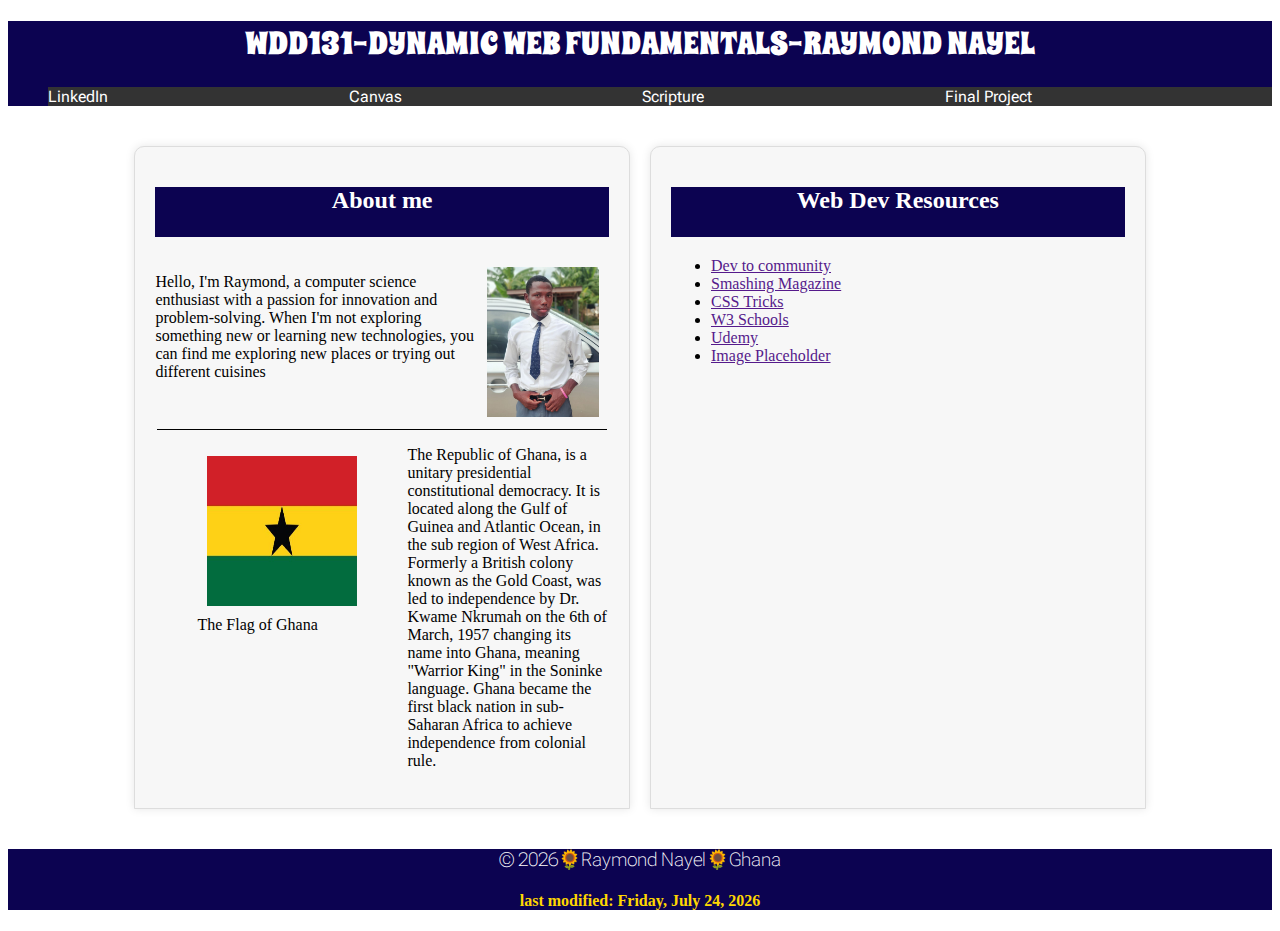
<file: index.html>
<!DOCTYPE html>
<html lang="en">
<head>
    <meta charset="UTF-8">
    <meta name="viewport" content="width=device-width, initial-scale=1.0">
    <title>WDD131-Dynamic Web Fundamentals-Raymond Nayel</title>
    <meta name="description" content="A website displaying WDD131-Dynamic Web fundamentals,my full name and a something small about me">
    <meta name="author" content="Raymond Nayel">
    <link rel="stylesheet" href="styles/base.css">
    <link rel="preconnect" href="https://fonts.googleapis.com">
    <link rel="preconnect" href="https://fonts.gstatic.com" crossorigin>
    <link href="https://fonts.googleapis.com/css2?family=Merriweather:ital,wght@0,300;0,400;0,700;0,900;1,300;1,400;1,700;1,900&family=Roboto+Flex:opsz,slnt,wght,YTUC@8..144,-3,100..1000,624&family=Spicy+Rice&display=swap" rel="stylesheet">
    <script src="scripts/getdates.js" defer></script>
</head>
<body>
    <header>
        <h1>WDD131-DYNAMIC WEB FUNDAMENTALS-RAYMOND NAYEL</h1>
        <nav>
            <ul>
                <li><a href="https://linkedin.com">LinkedIn</a></li>
                <li><a href="https://byupw.instructure.com/">Canvas</a></li>
                <li><a href="https://www.churchofjesuschrist.org/study/scriptures">Scripture</a></li>
                <li><a href="#">Final Project</a></li>
            </ul>
        </nav>
    </header>
    <main>
        <section class="card">
            <h2>About me </h2>
            <article>
                <p>Hello, I'm Raymond, a computer science enthusiast with a passion for innovation and problem-solving. 
                    When I'm not exploring something new or learning new technologies, you can find me exploring new places or trying out different cuisines</p>
                <img src="images/profile.jpg" alt="A gentleman in white shirt">
            </article>
            <div class="country">
                <article>
                    <figure>
                        <img src="images/ghanaflag.jpg" alt="The flag of Ghana">
                        <figcaption>
                            The Flag of Ghana
                        </figcaption>
                    </figure>
                    <p>The Republic of Ghana, is a unitary presidential constitutional democracy.

                        It is located along the Gulf of Guinea and Atlantic Ocean, in the sub region of West Africa.
                        
                        Formerly a British colony known as the Gold Coast, was led to independence by Dr. Kwame Nkrumah on the 6th of March, 1957 changing its name into Ghana, meaning "Warrior King" in the Soninke language.
                        
                        Ghana became the first black nation in sub-Saharan Africa to achieve independence from colonial rule.</p>
                    
                </article>

            </div>
        
        </section>
        <section class="card">
            <h2>Web Dev Resources</h2>
            <ul>
                <li><a href="">Dev to community</a></li>
                <li><a href="">Smashing Magazine</a></li>
                <li><a href="">CSS Tricks</a></li>
                <li><a href="">W3 Schools</a></li>
                <li><a href="">Udemy</a></li>
                <li><a href="">Image Placeholder</a></li>
            </ul>
        </section>


    </main>
    <footer>
        <p><h3>&copy;<span id="year"></span>🌻Raymond Nayel🌻Ghana</h3></p>
        <p><h4>last modified: <span id="full"></span></h4></p>

    </footer>   
</body>
</html>
</file>
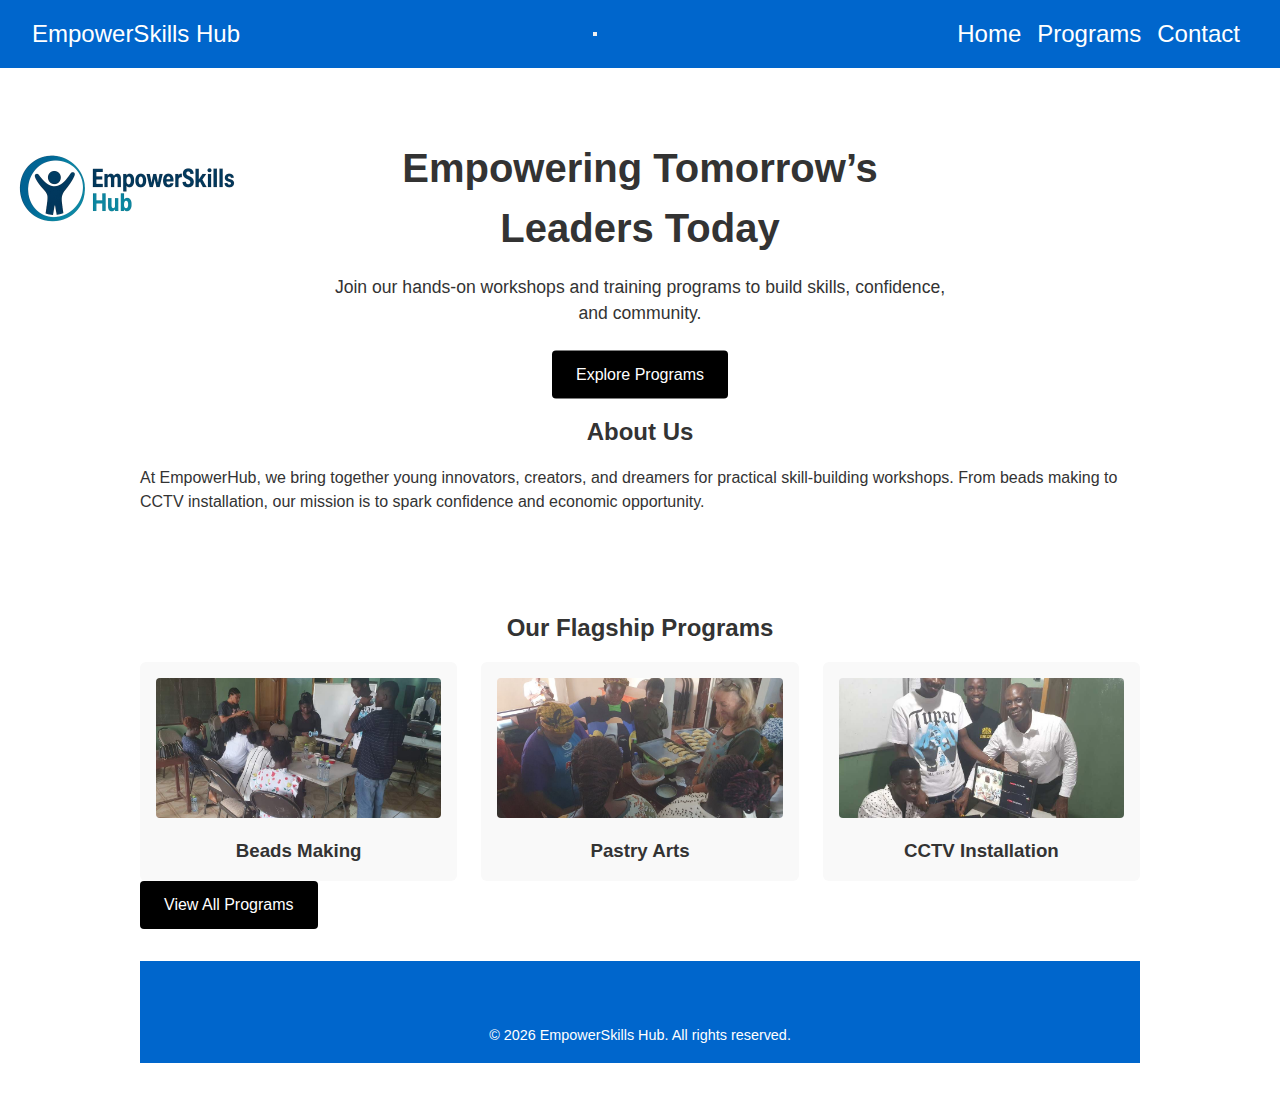
<file: final_project/index.html>
<!DOCTYPE html>
<html lang="en">
<head>
  <meta charset="UTF-8">
  <meta name="viewport" content="width=device-width, initial-scale=1">
  <meta name="author" content="Raymond Nayel">
  <meta name="description" content="A website displaying the programs we offer, some information about us and allows the User to explore the programs we have">
  <title>Youth Empowerment Hub</title>
  <link rel="stylesheet" href="styles/project.css">
  <link rel="stylesheet" href="styles/project-large.css">
</head>
<body>
  <nav class="navbar">
    <a href="index.html" class="logo" >EmpowerSkills Hub</a>
    <button id="menu" aria-label="Toggle menu"></button>
    <ul class="nav-links">
      <li><a href="index.html">Home</a></li>
      <li><a href="programs.html">Programs</a></li>
      <li><a href="contact.html">Contact</a></li>
    </ul>
  </nav>

  <header class="hero">
    <img src="images/logo.png" alt="Youth Empowerment Banner" loading ="lazy">
    <div class="hero-text">
      <h1>Empowering Tomorrow’s Leaders Today</h1>
      <p>Join our hands-on workshops and training programs to build skills, confidence, and community.</p>
      <a href="programs.html" class="btn">Explore Programs</a>
    </div>
  </header>

  <section class="about container">
    <h2>About Us</h2>
    <p>At EmpowerHub, we bring together young innovators, creators, and dreamers for practical skill-building workshops. From beads making to CCTV installation, our mission is to spark confidence and economic opportunity.</p>
  </section>

  <section class="preview container">
    <h2>Our Flagship Programs</h2>
    <div class="cards">
      <div class="card">
        <img src="images/beads.jpg" alt="Beads Making" loading ="lazy">
        <h3>Beads Making</h3>
      </div>
      <div class="card">
        <img src="images/pastry.jpg" alt="Pastry Arts" loading ="lazy">
        <h3>Pastry Arts</h3>
      </div>
      <div class="card">
        <img src="images/cctv.jpg" alt="CCTV Installation" loading ="lazy">
        <h3>CCTV Installation</h3>
      </div>
    </div>
    <a href="programs.html" class="btn">View All Programs</a>
  </section>

  <footer class="footer container">
    <p>&copy; <span id="year"></span> EmpowerSkills Hub. All rights reserved.</p>
  </footer>

  <script src="scripts/project.js" defer></script>
</body>
</html>
</file>
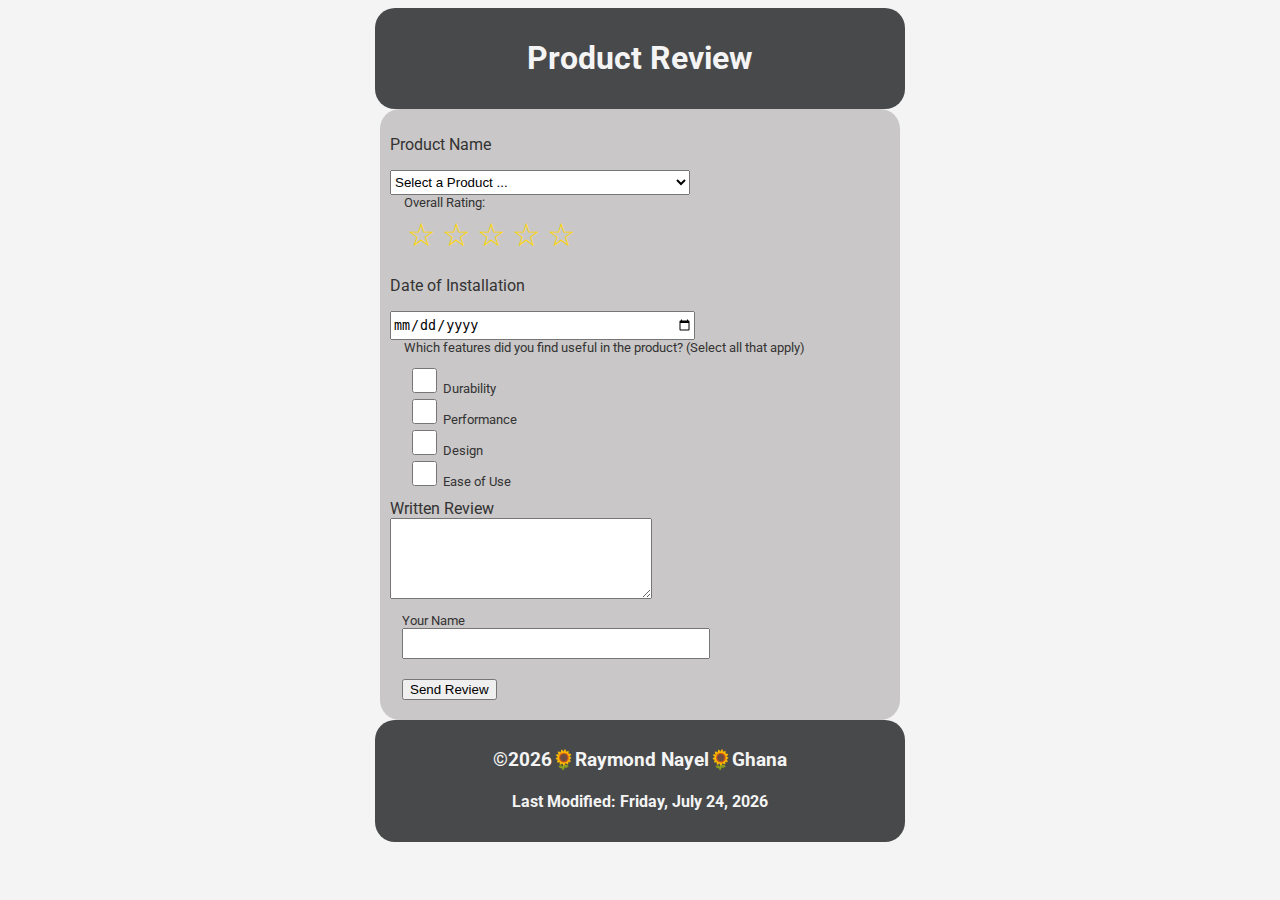
<file: form.html>
<!DOCTYPE html>
<html lang="en">
<head>
    <meta charset="UTF-8">
    <meta name="author" content="Raymond Nayel">
    <meta name="description" content="A website that allows users to rate how the like a product ">
    <meta name="viewport" content="width=device-width, initial-scale=1.0" >
    <title>Product Review Form</title>
    <link rel="stylesheet" href="styles/form.css" >
    <link rel="preconnect" href="https://fonts.googleapis.com">
    <link rel="preconnect" href="https://fonts.gstatic.com" crossorigin>
    <link href="https://fonts.googleapis.com/css2?family=Roboto:ital,wght@0,100..900;1,100..900&display=swap" rel="stylesheet">
</head>
<body>
    <div class="container">
        <header>
            <h1>Product Review</h1>
        </header>
        <form method="get" action="review.html">
            <p><label for="product">Product Name</label></p>
            <select id="product" name="product" required>
                <option value="" disabled selected>Select a Product ...</option>
            </select>
            <fieldset>
                <legend>Overall Rating:</legend>

            <div class="stars">
                <input type="radio" id="fivestar" name="stars" value="5" required><label for="fivestar"></label>
                <input type="radio" id="fourstar" name="stars" value="4" required><label for="fourstar"></label>
                <input type="radio" id="threestar" name="stars" value="3" required><label for="threestar"></label>
                <input type="radio" id="twostar" name="stars" value="2" required><label for="twostar"></label>
                <input type="radio" id="onestar" name="stars" value="1" required><label for="onestar"></label>
            </div>
                </fieldset>
                <p><label for="installDate">Date of Installation</label></p>
                <input type="date" id="installDate" name="installDate" required>
            <fieldset>
                <legend>Which features did you find useful in the product? (Select all that apply)</legend>
                <label><input type="checkbox" id="feature1" name="features" value="Feature A" > Durability</label><br>
                <label><input type="checkbox" id="feature2" name="features" value="Feature B" > Performance</label><br>
                <label><input type="checkbox" id="feature3" name="features" value="Feature C" > Design</label><br>
                <label><input type="checkbox" id="feature3" name="features" value="Feature D" > Ease of Use</label><br>
            </fieldset> 
            <label for="review">Written Review</label><br>
                <textarea id="review" name="review" rows="5" cols="30"></textarea> 
            <fieldset> 
            <label for="username">Your Name  </label><br>
                <input type="text" id="username" name="username" > 
            </fieldset>
            <fieldset>
                <input type="submit" value="Send Review" >
            </fieldset>
            </form>

        <footer>
            <h3>&copy;<span id="year"></span>🌻Raymond Nayel🌻Ghana</h3>
            <h4>Last Modified: <span id="full"></span></h4>
            <script src="scripts/form.js" defer></script>
        </footer>

    
    </div>
</body>
</html>
</file>
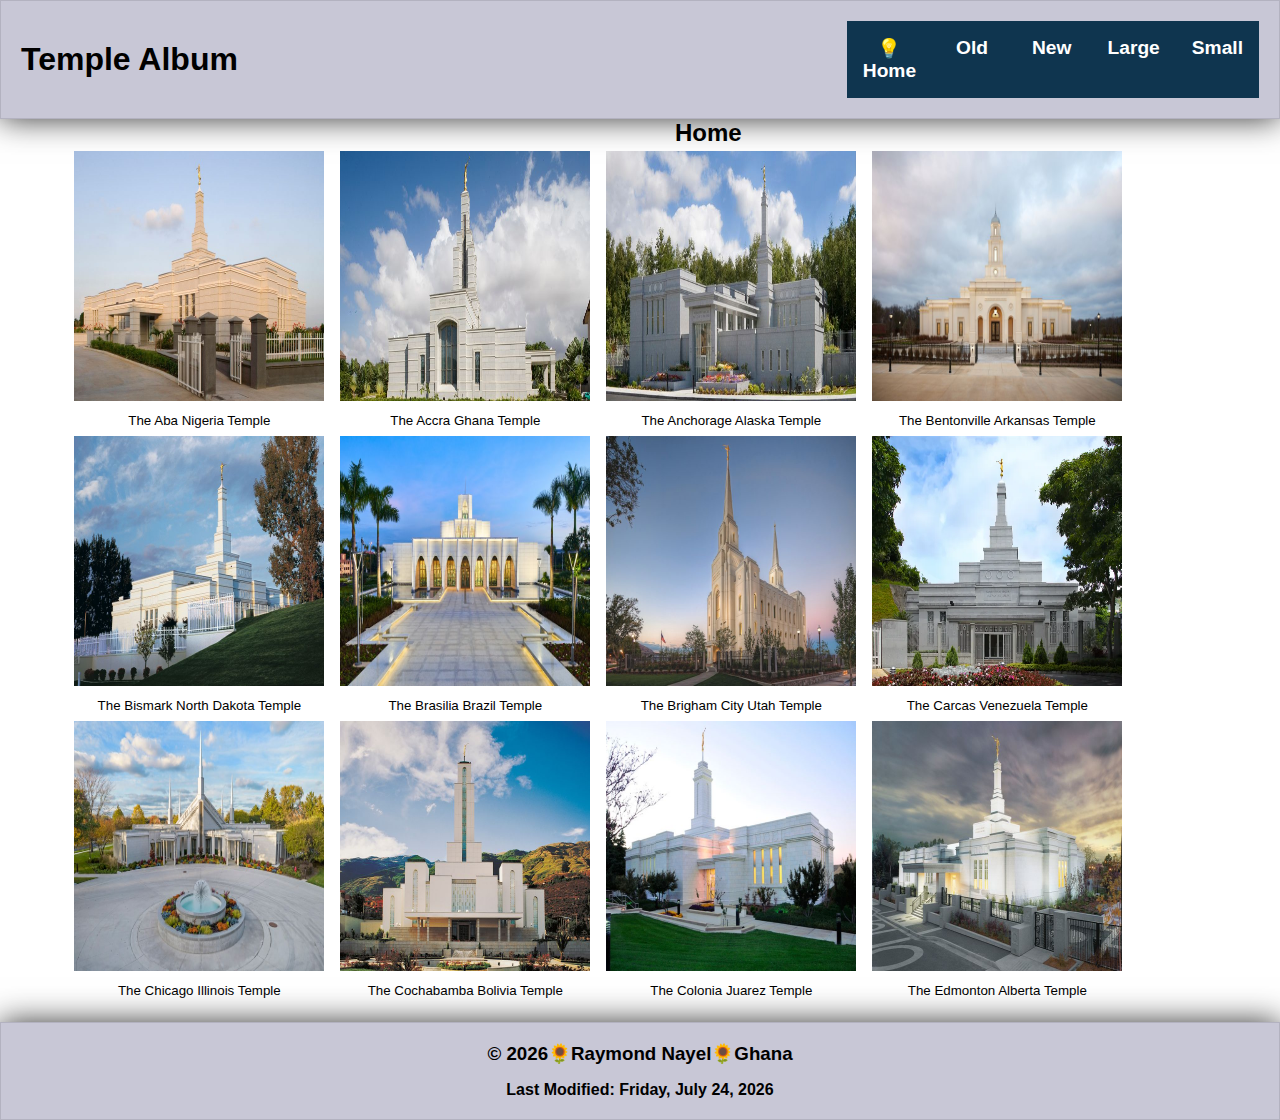
<file: temples.html>
<!DOCTYPE html>
<html lang="en">
<head>
    <meta charset="UTF-8">
    <meta name="viewport" content="width=device-width, initial-scale=1.0">
    <title>WDD131-Dynamic Web Fundamentals-Raymond Nayel</title>
    <meta name="description" content="A website display various temples pictures and their respective names">
    <meta name="author" content="Raymond Nayel">
    <link rel="stylesheet" href="styles/temples.css">
    <link rel="stylesheet" href="styles/temples-large.css">
    <script src="scripts/temples.js" defer></script>
</head>
<body>
    <header>
        <h1>Temple Album</h1>
        <a id="menu" href="#"></a>
        <nav>
            <ul class="navigation">
                <li>
                    <a href="#" class="active">Home</a>
                </li>
                <li>
                    <a href="#">Old</a>
                </li>
                <li>
                    <a href="#">New</a>
                </li>
                <li>
                    <a href="#">Large</a>
                </li>
                <li>
                    <a href="#">Small</a>
                </li>

            </ul>
        </nav>

    </header>
    <main>
        <h2>Home</h2>
        <div>
            <figure>
                <img src="images/aba_nigeria_temple_lds.jpeg" alt="The Aba Nigeria Temple">
                <figcaption>The Aba Nigeria Temple</figcaption>
                </figure>
                <figure>
                <img src="images/accra_ghana_temple_lds.jpeg" alt="The Accra Ghana Temple">
                <figcaption>The Accra Ghana Temple</figcaption>
            </figure>
            <figure>
                <img src="images/anchorage_alaska_temple_lds.jpeg" alt="The Anchorage Alaska Temple">
                <figcaption>The Anchorage Alaska Temple</figcaption>
            </figure>
            <figure>
                <img src="images/bentonville_arkansas_temple_exterior.jpeg" alt="The Bentonville Arkansas Temple">
                <figcaption>The Bentonville Arkansas Temple</figcaption>
            </figure>
            <figure>
                <img src="images/bismark_north_dakota_temple.jpeg" alt="The Bismark North Dakota Temple">
                <figcaption>The Bismark North Dakota Temple</figcaption>
            </figure>
            <figure>
                <img src="images/brasilia_brazil_temple_exterior.jpeg" alt="The Brasilia Brazil Temple">
                <figcaption>The Brasilia Brazil Temple</figcaption>
            </figure>
            <figure>
                <img src="images/brigham_city_utah_temple_dawn.jpeg" alt="The Brigham City Utah Temple">
                <figcaption>The Brigham City Utah Temple</figcaption>
            </figure>
            <figure>
                <img src="images/caracas_venezuela_temple.webp" alt="The Carcas Venezuela Temple">
                <figcaption>The Carcas Venezuela Temple</figcaption>
            </figure>
            <figure>
                <img src="images/chicago_illinois_temple.jpeg" alt="The Chicago Illinois Temple">
                <figcaption>The Chicago Illinois Temple</figcaption>
            </figure>
            <figure>
                <img src="images/cochabamba_bolivia_temple_lds.jpeg" alt="The Cochabamba Bolivia Temple">
                <figcaption>The Cochabamba Bolivia Temple</figcaption>
            </figure>
            <figure>
                <img src="images/colonia_juarez_mexico_temple_lds.jpeg" alt="The Colonia Juarez Temple">
                <figcaption>The Colonia Juarez Temple</figcaption>
            </figure>
            <figure>
                <img src="images/edmonton_alberta_temple_lds.jpeg" alt="The Edmonton Alberta Temple">
                <figcaption>The Edmonton Alberta Temple</figcaption>
            </figure>
        </div>
    </main>
    <footer>
        <h3>&copy;<span id="year"></span>🌻Raymond Nayel🌻Ghana</h3>
        <h4>Last Modified: <span id="full"></span></h4>
    </footer>
</body>

</html>
</file>
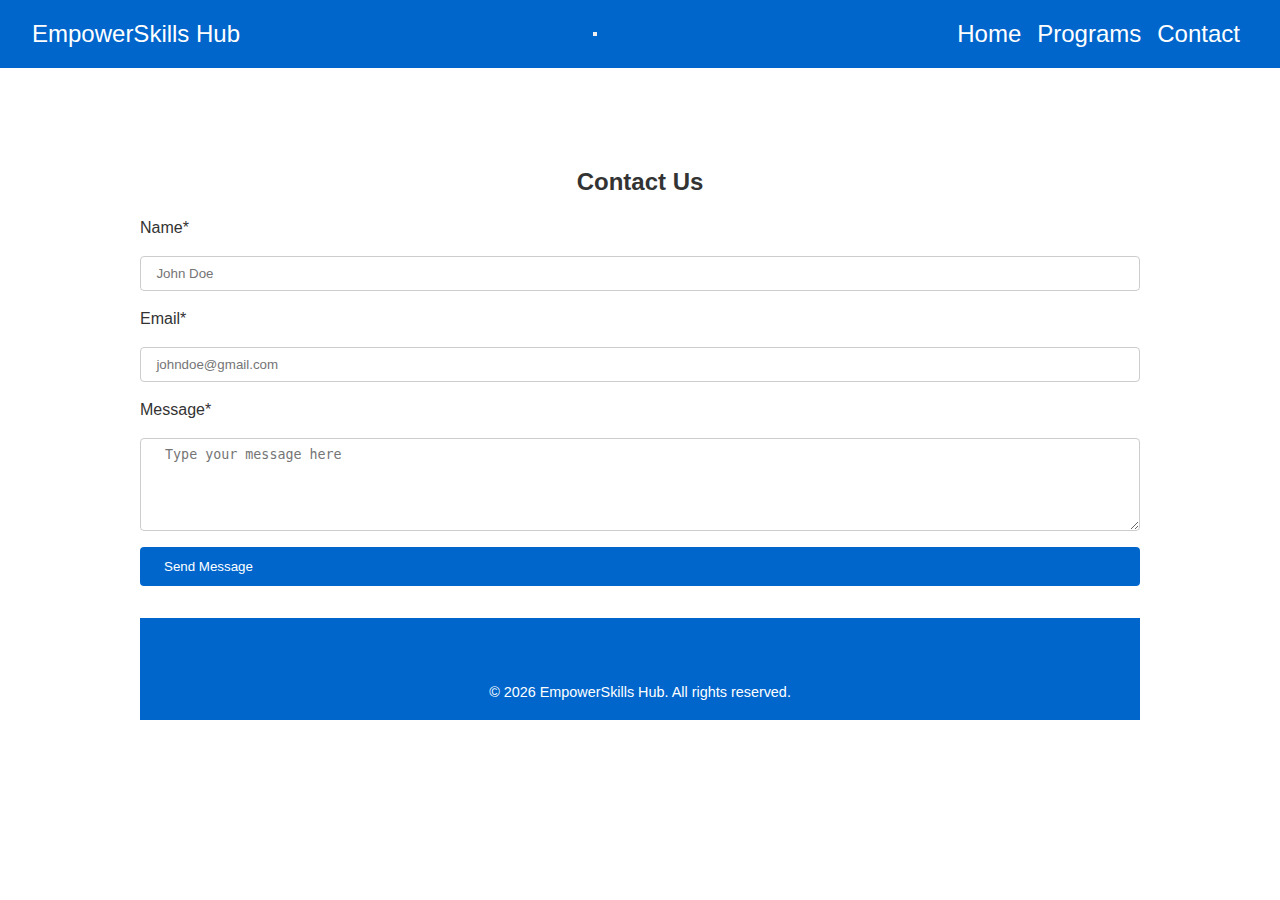
<file: final_project/contact.html>
<!DOCTYPE html>
<html lang="en">
<head>
  <meta charset="UTF-8">
  <meta name="viewport" content="width=device-width, initial-scale=1">
  <meta name="author" content="Raymond Nayel">
  <meta name="description" content="A website which collects User's contact information and allows the User to leave a message">
  <title>Contact — EmpowerHub</title>
  <link rel="stylesheet" href="styles/project.css">
  <link rel="stylesheet" href="styles/project-large.css">
</head>
<body>
  <nav class="navbar">
    <a href="index.html" class="logo">EmpowerSkills Hub</a>
    <button id="menu" aria-label="Toggle menu"></button>
    <ul class="nav-links">
      <li><a href="index.html">Home</a></li>
      <li><a href="programs.html">Programs</a></li>
      <li><a href="contact.html">Contact</a></li>
    </ul>
  </nav>

  <main class="container">
    <h2>Contact Us</h2>
    <form id="contactForm" class="contact-form">
      <label for="name">Name*</label>
      <input type="text" id="name"placeholder="  John Doe" required>

      <label for="email">Email*</label>
      <input type="email" id="email"placeholder="  johndoe@gmail.com" required>

      <label for="message">Message*</label>
      <textarea id="message" rows="5"placeholder="  Type your message here" required></textarea>

      <button type="submit" class="btn">Send Message</button>
    </form>
    <div id="confirmation" class="confirmation"></div>
  </main>

  <footer class="footer container">
    <p>&copy; <span id="year"></span> EmpowerSkills Hub. All rights reserved.</p>
  </footer>

  <script src="scripts/project.js" defer></script>
</body>
</html>
</file>
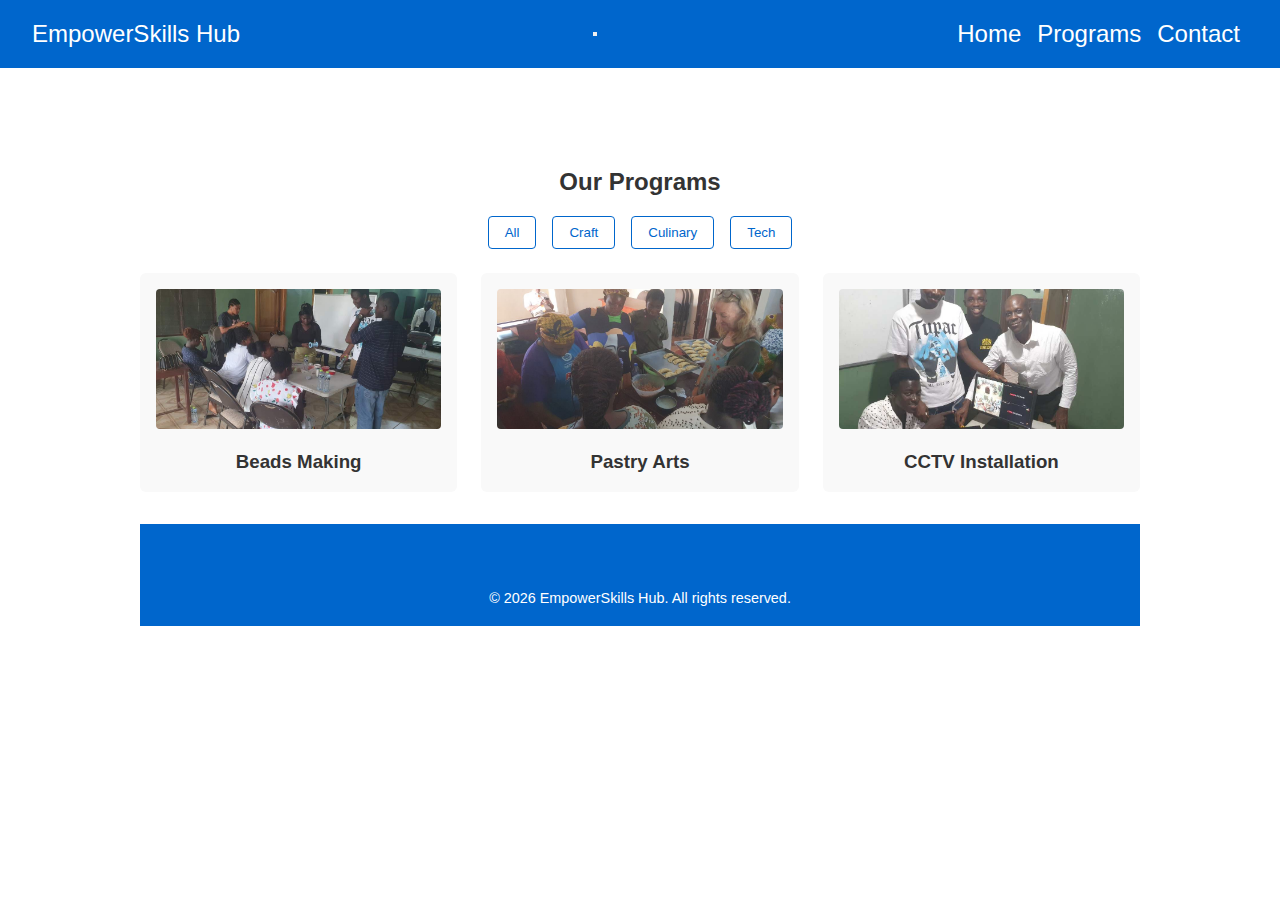
<file: final_project/programs.html>
<!DOCTYPE html>
<html lang="en">
<head>
  <meta charset="UTF-8">
  <meta name="viewport" content="width=device-width, initial-scale=1">
  <meta name="author" content="Raymond Nayel">
  <meta name="description" content="A website displaying the various programs we provide and groups them into various categories">
  <title>Programs — EmpowerHub</title>
  <link rel="stylesheet" href="styles/project.css">
  <link rel="stylesheet" href="styles/project-large.css">
</head>
<body>
  <nav class="navbar">
    <a href="index.html" class="logo">EmpowerSkills Hub</a>
    <button id="menu" aria-label="Toggle menu"></button>
    <ul class="nav-links">
      <li><a href="index.html">Home</a></li>
      <li><a href="programs.html">Programs</a></li>
      <li><a href="contact.html">Contact</a></li>
    </ul>
  </nav>

  <main class="container">
    <h2>Our Programs</h2>
    <div class="filters">
      <button onclick="filterPrograms('all')">All</button>
      <button onclick="filterPrograms('craft')">Craft</button>
      <button onclick="filterPrograms('culinary')">Culinary</button>
      <button onclick="filterPrograms('tech')">Tech</button>
    </div>
    <div id="programs-container" class="cards"></div>
  </main>

  <footer class="footer container">
    <p>&copy; <span id="year"></span> EmpowerSkills Hub. All rights reserved.</p>
  </footer>

  <script src="scripts/project.js" defer></script>
</body>
</html>
</file>
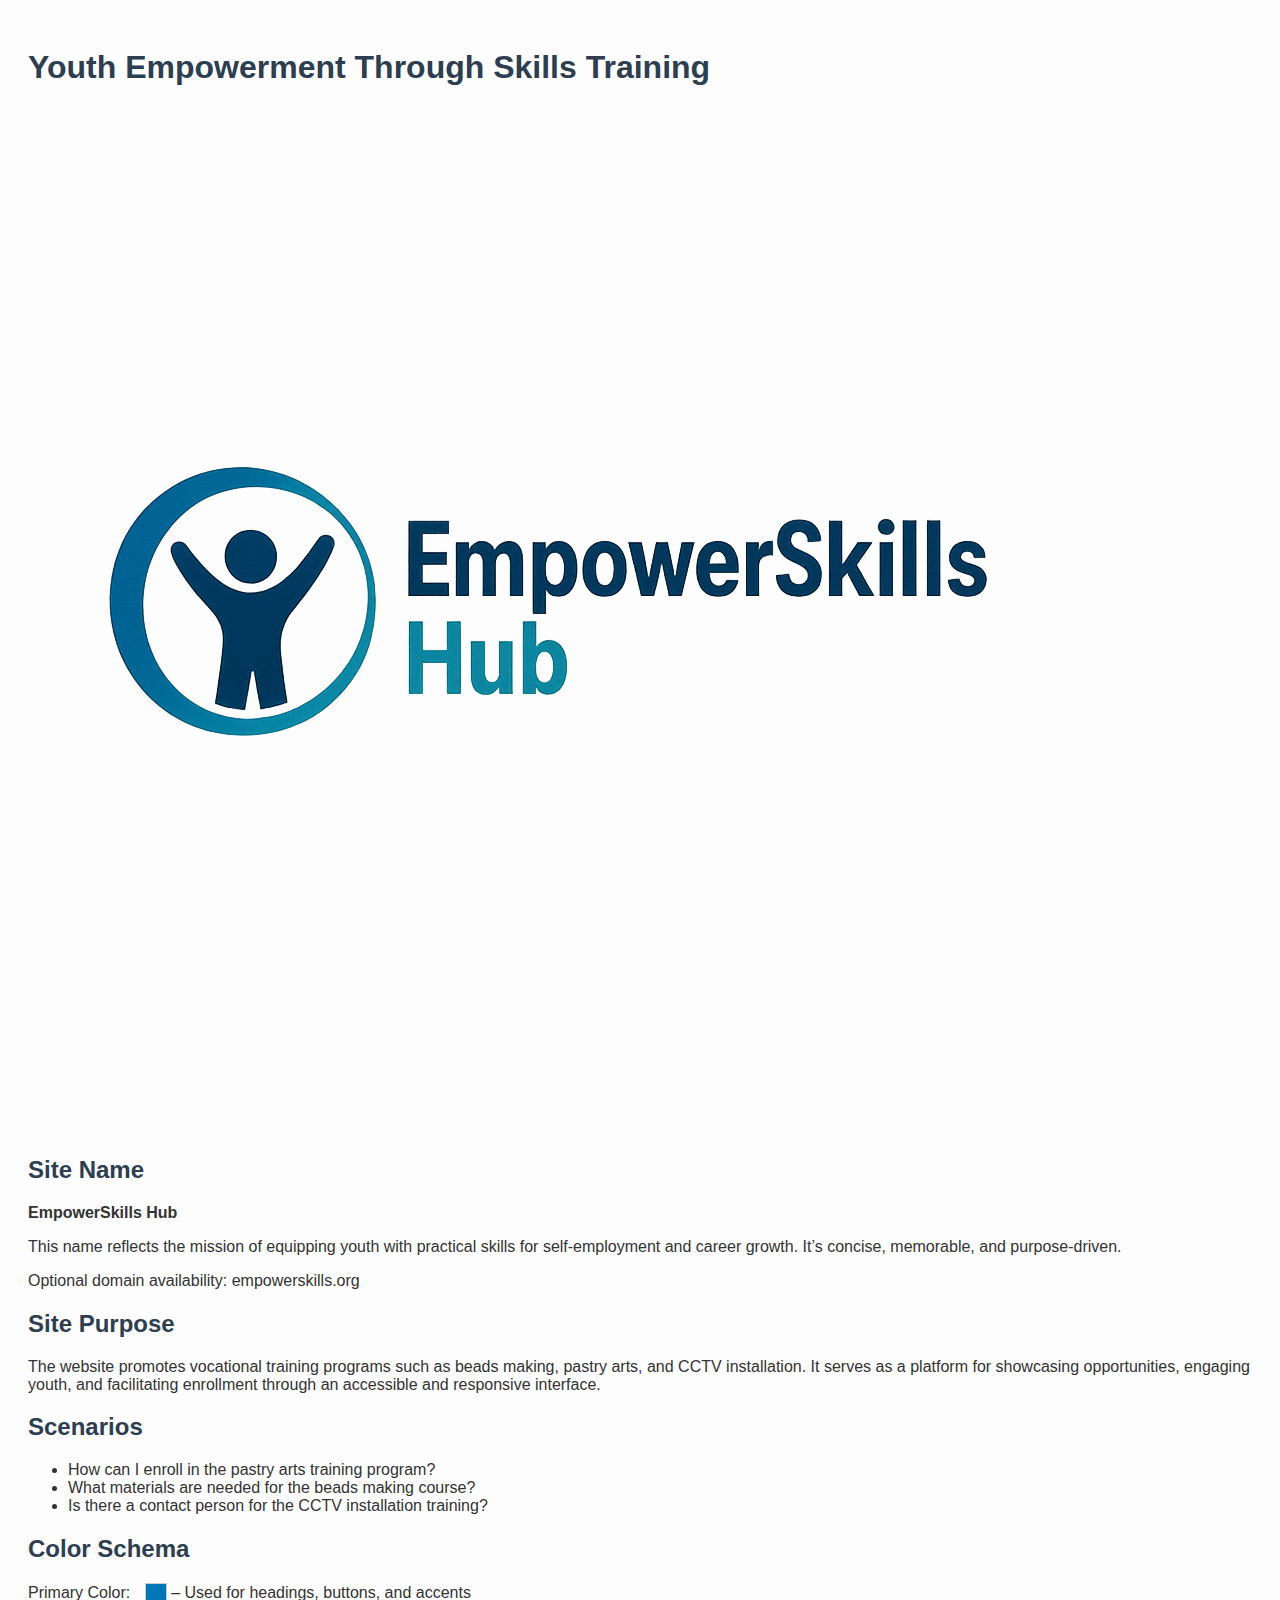
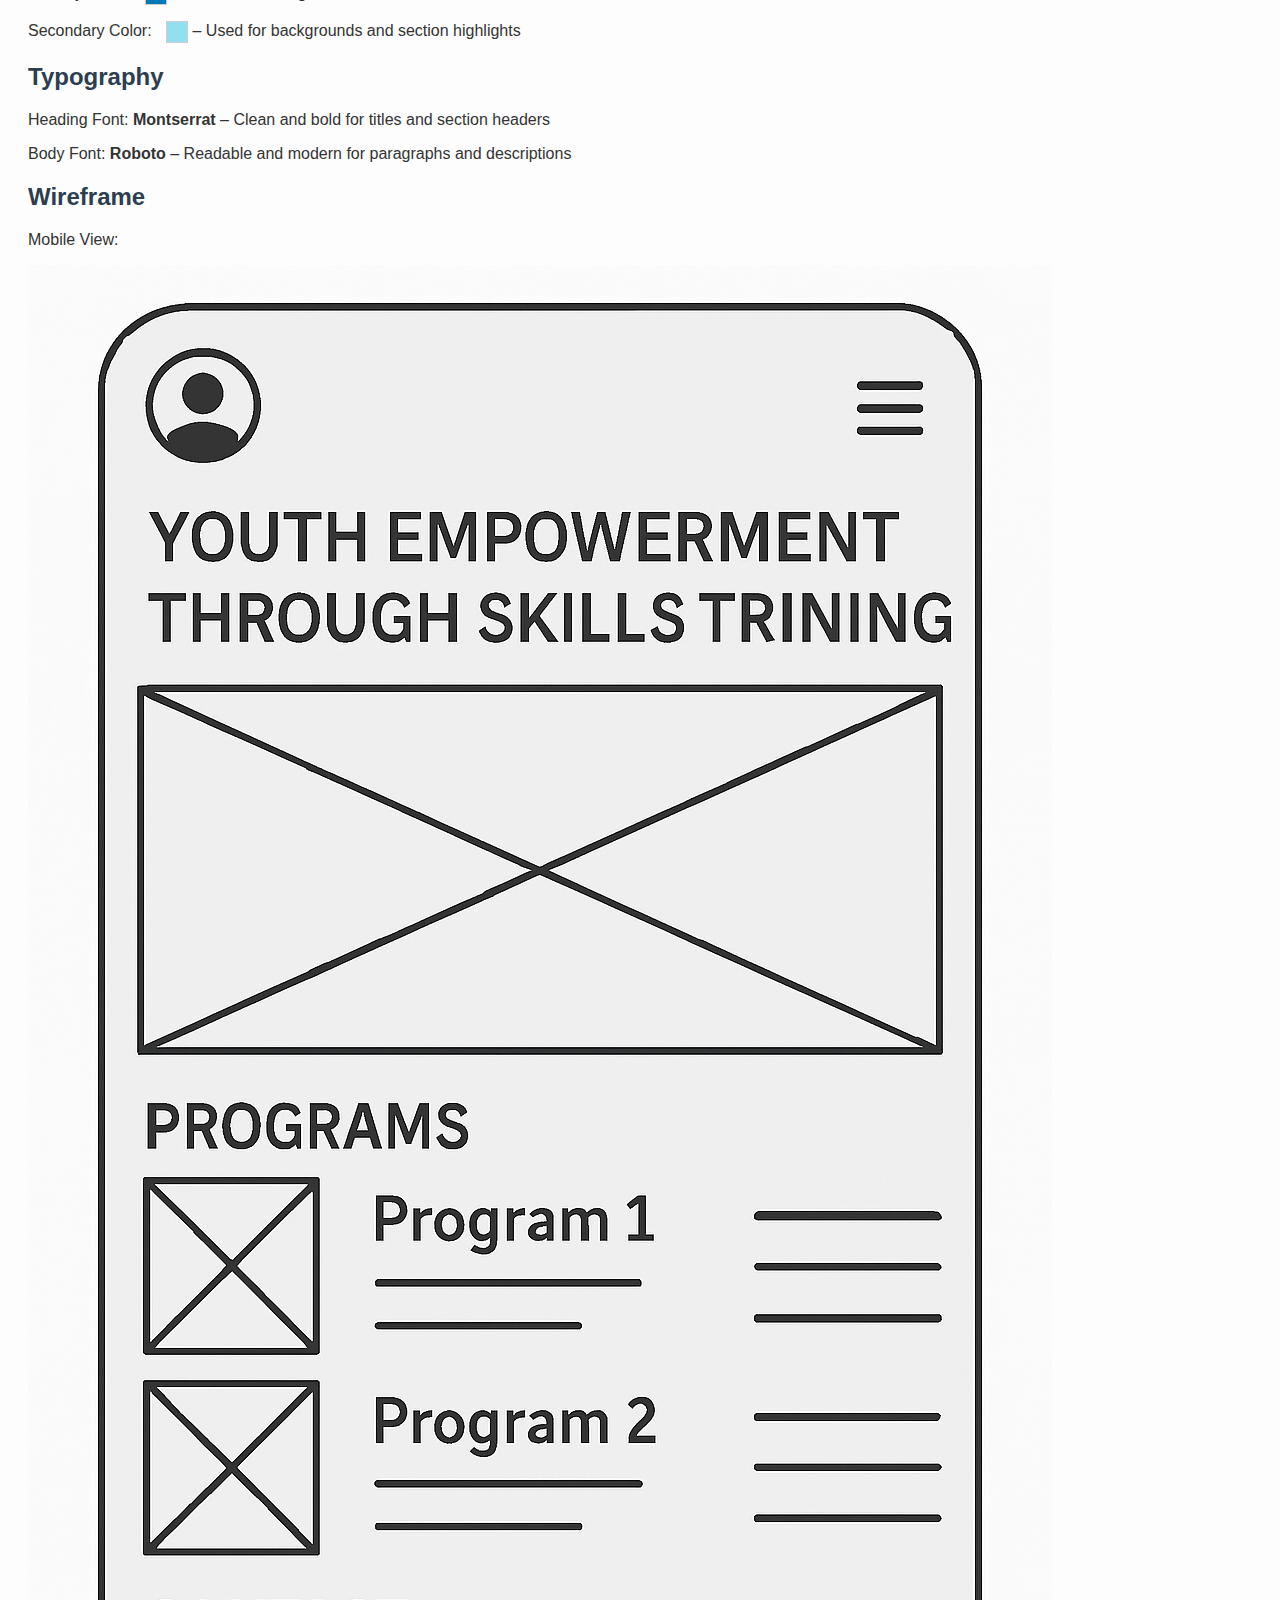
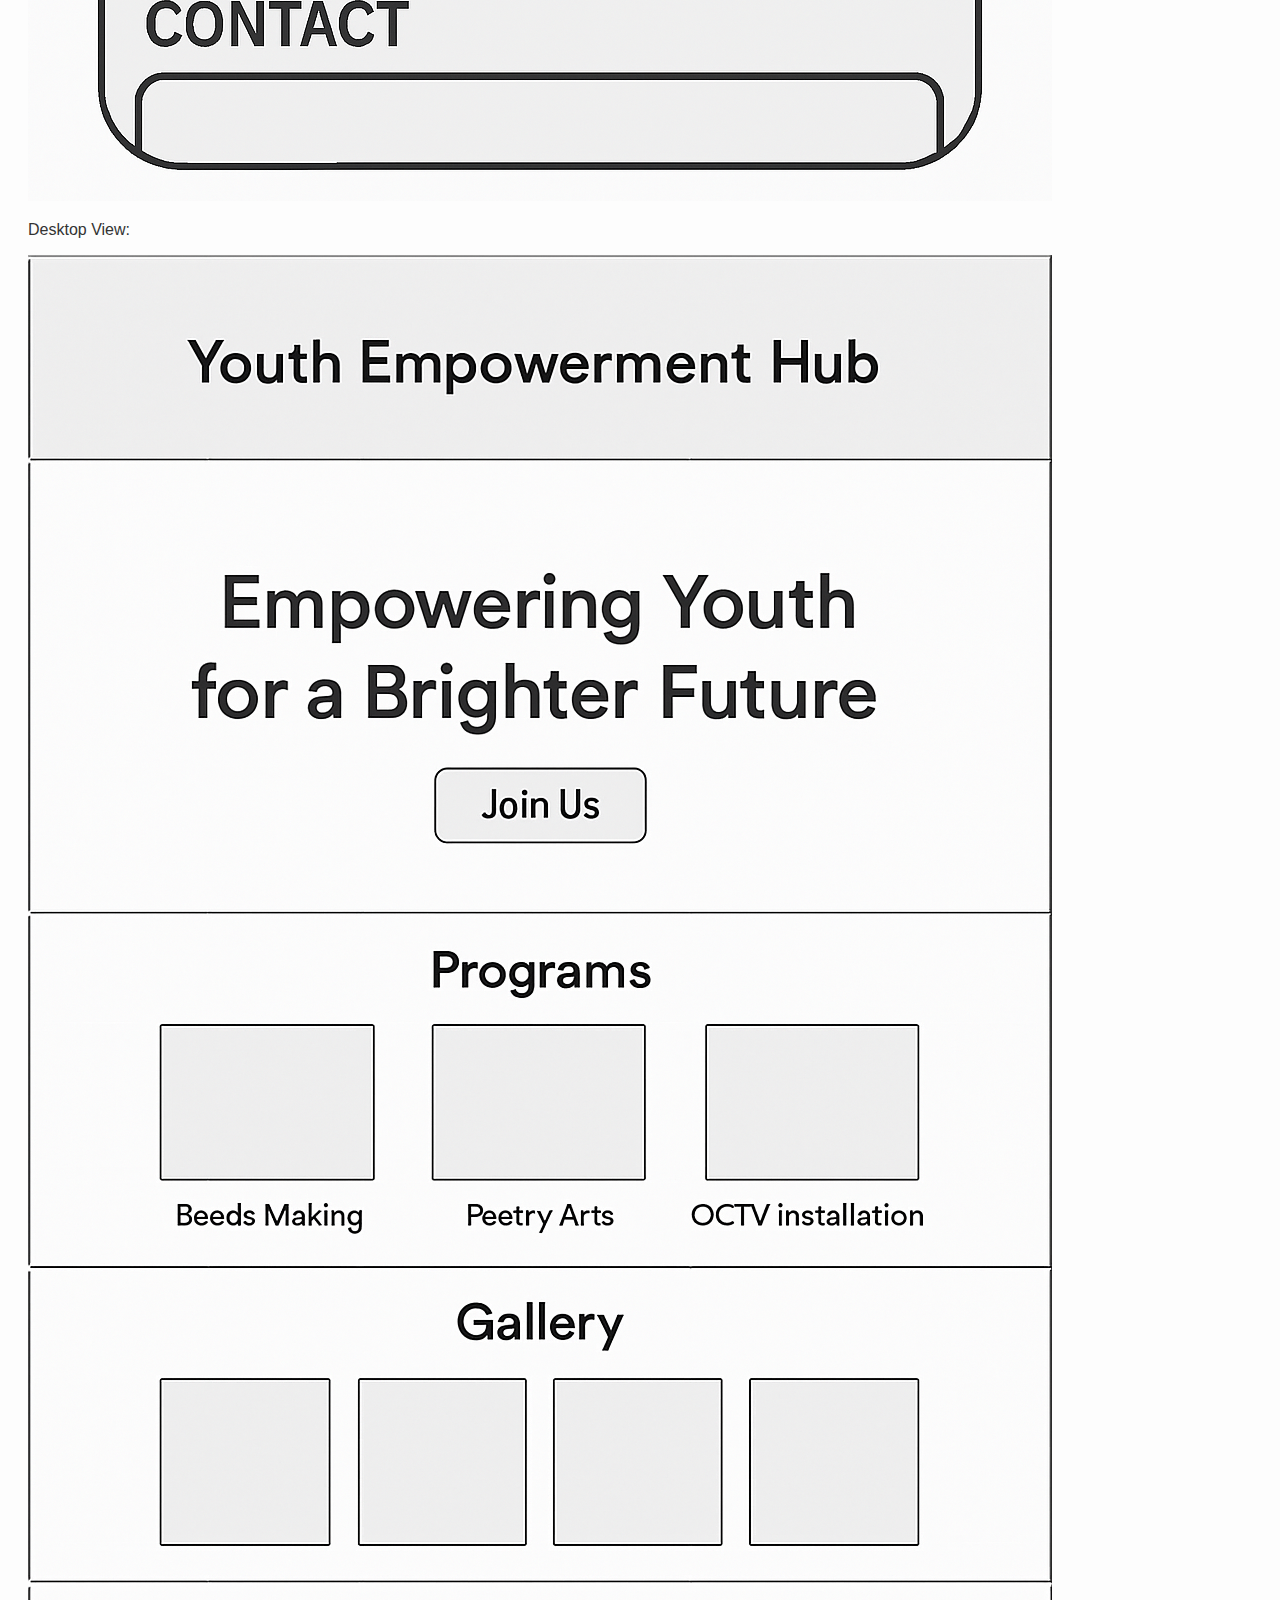
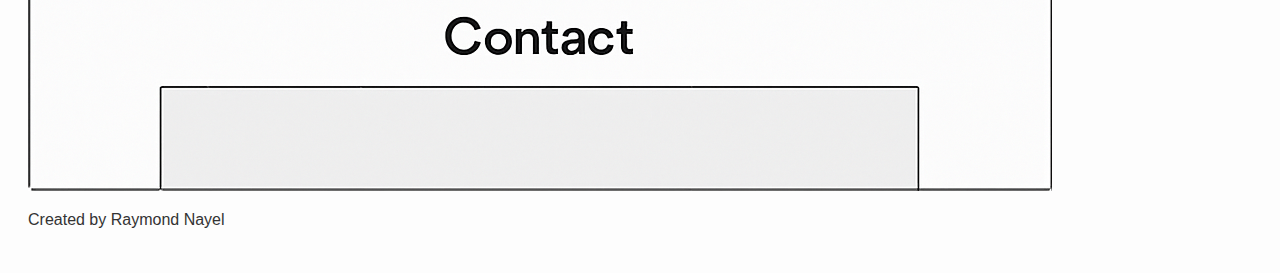
<file: project/siteplan.html>
<!DOCTYPE html>
<html lang="en">
<head>
  <meta charset="UTF-8" />
  <meta name="viewport" content="width=device-width, initial-scale=1.0" />
  <title>Youth Empowerment Site Plan</title>
  <link rel="stylesheet" href="styles/siteplan.css" />
</head>
<body>
  <header>
    <h1>Youth Empowerment Through Skills Training</h1>
    <img src="images/logo.png" alt="Youth Empowerment Logo" />
  </header>

  <section id="site-name">
    <h2>Site Name</h2>
    <p><strong>EmpowerSkills Hub</strong></p>
    <p>This name reflects the mission of equipping youth with practical skills for self-employment and career growth. It’s concise, memorable, and purpose-driven.</p>
    <p>Optional domain availability: empowerskills.org</p>
  </section>

  <section id="site-purpose">
    <h2>Site Purpose</h2>
    <p>The website promotes vocational training programs such as beads making, pastry arts, and CCTV installation. It serves as a platform for showcasing opportunities, engaging youth, and facilitating enrollment through an accessible and responsive interface.</p>
  </section>

  <section id="scenarios">
    <h2>Scenarios</h2>
    <ul>
      <li>How can I enroll in the pastry arts training program?</li>
      <li>What materials are needed for the beads making course?</li>
      <li>Is there a contact person for the CCTV installation training?</li>
    </ul>
  </section>

  <section id="color-schema">
    <h2>Color Schema</h2>
    <p>Primary Color: <span class="color-box primary"></span> – Used for headings, buttons, and accents</p>
    <p>Secondary Color: <span class="color-box secondary"></span> – Used for backgrounds and section highlights</p>
  </section>

  <section id="typography">
    <h2>Typography</h2>
    <p>Heading Font: <strong>Montserrat</strong> – Clean and bold for titles and section headers</p>
    <p>Body Font: <strong>Roboto</strong> – Readable and modern for paragraphs and descriptions</p>
  </section>

  <section id="wireframe">
    <h2>Wireframe</h2>
    <p>Mobile View:</p>
    <img src="images/wireframe-mobile.png" alt="Mobile Wireframe" />
    <p>Desktop View:</p>
    <img src="images/wireframe-desktop.png" alt="Desktop Wireframe" />
  </section>

  <footer>
    <p>Created by Raymond Nayel</p>
  </footer>
</body>
</html>
</file>
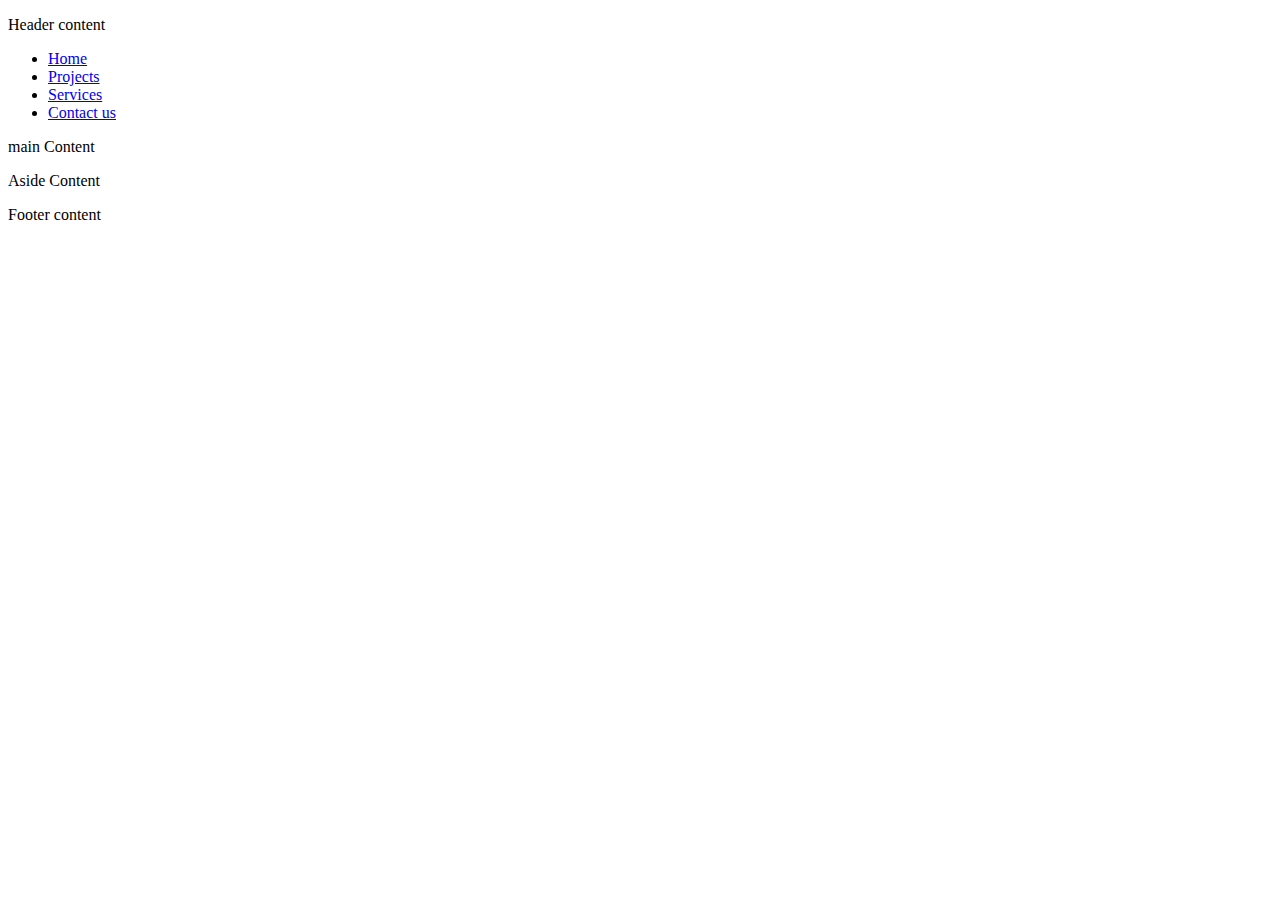
<file: week01/basic-layout.html>
<!DOCTYPE html>
<html lang="en">
<head>
    <meta charset="UTF-8">
    <meta name="viewport" content="width=device-width, initial-scale=1.0">
    <link href="layout.css">
    <title>Raymond Nayel | WDD131 </title>
</head>
<body>
    <header>
        <p>Header content</p>
        <nav>
            <ul>
                <li><a href="#">Home</a></li>
                <li><a href="#">Projects</a></li>
                <li><a href="#">Services</a></li>
                <li><a href="#">Contact us</a></li>
            </ul>
        </nav>

    </header>
    <main>
        <p>main Content</p>
        <aside> <p>Aside Content</p></aside>


    </main>
    <footer>
        <p>Footer content</p>

    </footer>
</body>
</html>
</file>
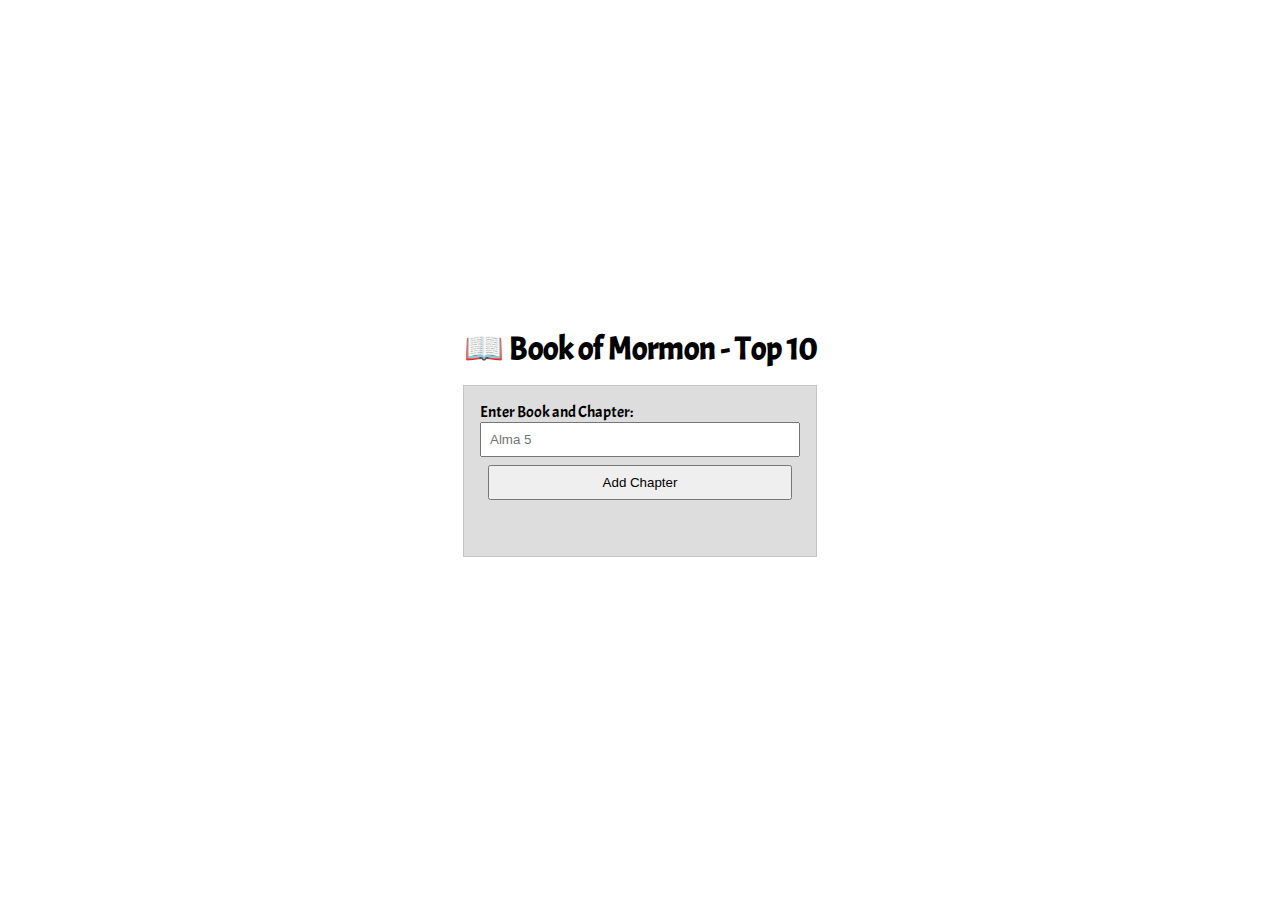
<file: week02/bom.html>
<!DOCTYPE html>
<html lang="en">
<head>
    <meta charset="UTF-8">
    <meta name="viewport" content="width=device-width, initial-scale=1.0">
    <title>📖 Book of Mormon</title>
    <link rel="preconnect" href="https://fonts.googleapis.com">
    <link rel="preconnect" href="https://fonts.gstatic.com" crossorigin>
    <link href="https://fonts.googleapis.com/css2?family=Acme&display=swap" rel="stylesheet">
    <link rel="stylesheet" href="styles/bom.css">
    <script src="scripts/bom.js" defer></script>
</head>
<body>
    <header>
        <h1>📖 Book of Mormon - Top 10</h1>
    </header>    
    <main>
        <label for="favchap">Enter Book and Chapter: </label>
        <input type="text" id="favchap" placeholder="Alma 5">
        <button type="submit">Add Chapter</button>
        <ul id="list"></ul>
    </main>
</body>
</html>
</file>
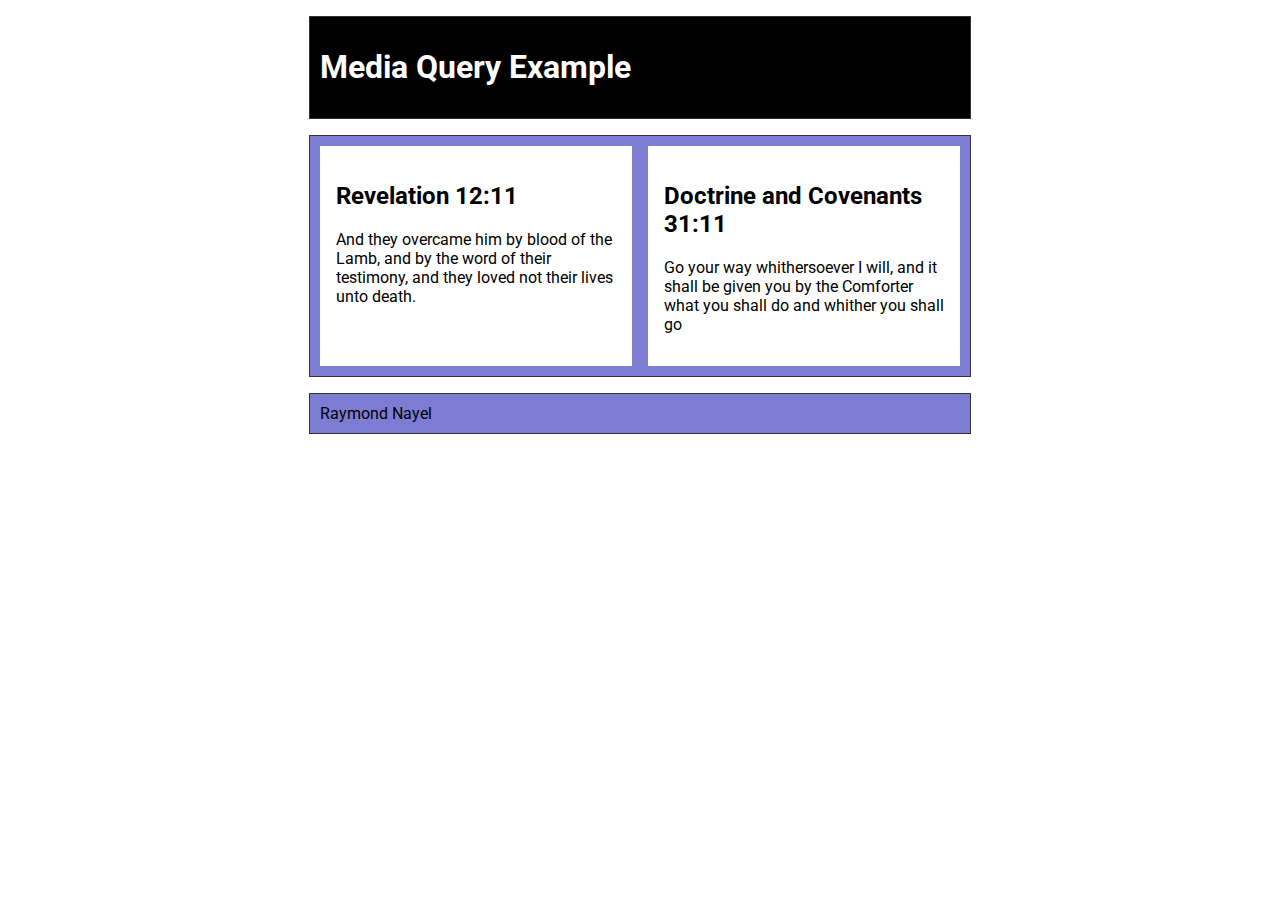
<file: week02/media-query.html>
<!DOCTYPE html>
<html lang="en">
<head>
    <meta charset="UTF-8">
    <meta name="viewport" content="width=device-width, initial-scale=1.0">
    <title>WDD131-Media Query Example</title>
    <meta name="description" content="Media query learning example page">
    <meta name="author" content="Raymond Nayel">
    <link rel="preconnect" href="https://fonts.googleapis.com">
    <link rel="preconnect" href="https://fonts.gstatic.com" crossorigin>
    <link href="https://fonts.googleapis.com/css2?family=Roboto&display=swap" rel="stylesheet">
    <link rel="stylesheet" href="styles/media-query.css">
    <link rel="stylesheet" href="styles/media-query-large.css">
</head>
<body>
    <header>
        <h1>Media Query Example</h1>
    </header>
    <main>
        <section>
            <h2>Revelation 12:11</h2>
            <p>And they overcame him by blood of the Lamb, and by the word of their testimony, and they loved not their lives unto death.</p>

        </section>
        <section>
            <h2>Doctrine and Covenants 31:11</h2>
            <p>Go your way whithersoever I will, and it shall be given you by the Comforter what you shall do and whither you shall go</p>
        </section>
    </main>
    <footer>
        Raymond Nayel
    </footer>
    
</body>
</html>
</file>
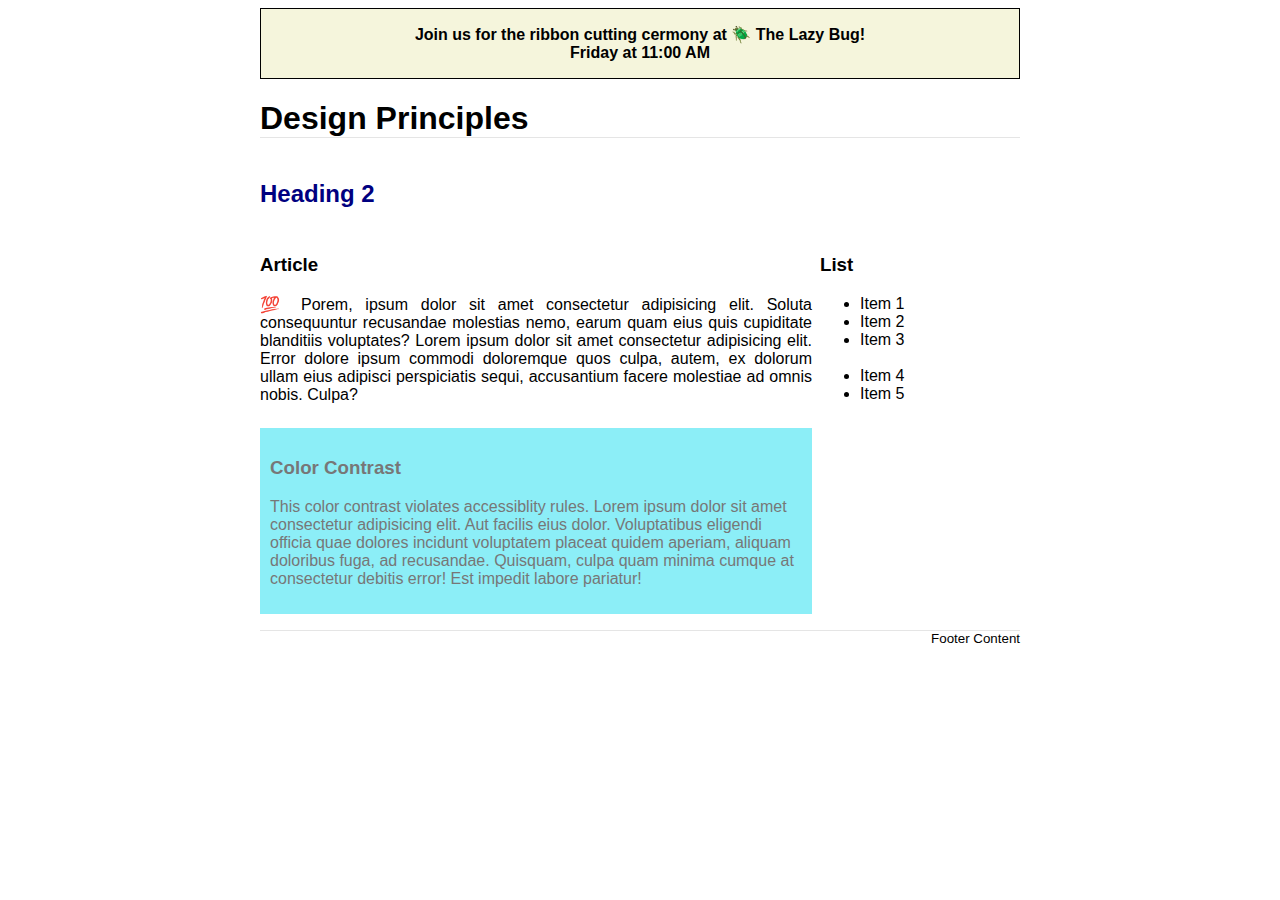
<file: week03/design.html>
<!DOCTYPE html>
<html lang="en">
<head>
    <meta charset="UTF-8">
    <meta name="viewport" content="width=device-width, initial-scale=1.0">
    <title>Design</title>
    <link rel="stylesheet" href="styles/design.css">
</head>
<body>
    <header>
        <div class="banner">Join us for the ribbon cutting cermony at 🪲 The Lazy Bug!<br>Friday at 11:00 AM</div>
        <h1>Design Principles</h1>
    </header>
    <main>
        <h2>Heading 2</h2>
        <section>
            <h3>Article</h3>
            <article>
                <p>💯 Porem, ipsum dolor sit amet consectetur adipisicing elit. Soluta consequuntur recusandae molestias nemo, earum quam eius quis cupiditate blanditiis voluptates? Lorem ipsum dolor sit amet consectetur adipisicing elit. Error dolore ipsum commodi doloremque quos culpa, autem, ex dolorum ullam eius adipisci perspiciatis sequi, accusantium facere molestiae ad omnis nobis. Culpa?</p>
            </article>
        </section>
        <section>
            <h3>List</h3>
            <ul>
                <li>Item 1</li>
                <li>Item 2</li>
                <li>Item 3<br><br></li>
                <li>Item 4</li>
                <li>Item 5</li>
            </ul>
        </section>
        <div class="callout">
            <h3>Color Contrast</h3>
            <p>This color contrast violates accessiblity rules. Lorem ipsum dolor sit amet consectetur adipisicing elit. Aut facilis eius dolor. Voluptatibus eligendi officia quae dolores incidunt voluptatem placeat quidem aperiam, aliquam doloribus fuga, ad recusandae. Quisquam, culpa quam minima cumque at consectetur debitis error! Est impedit labore pariatur!</p>
        </div>
    </main>
    <footer>
        Footer Content
    </footer>
</body>
</html>
</file>
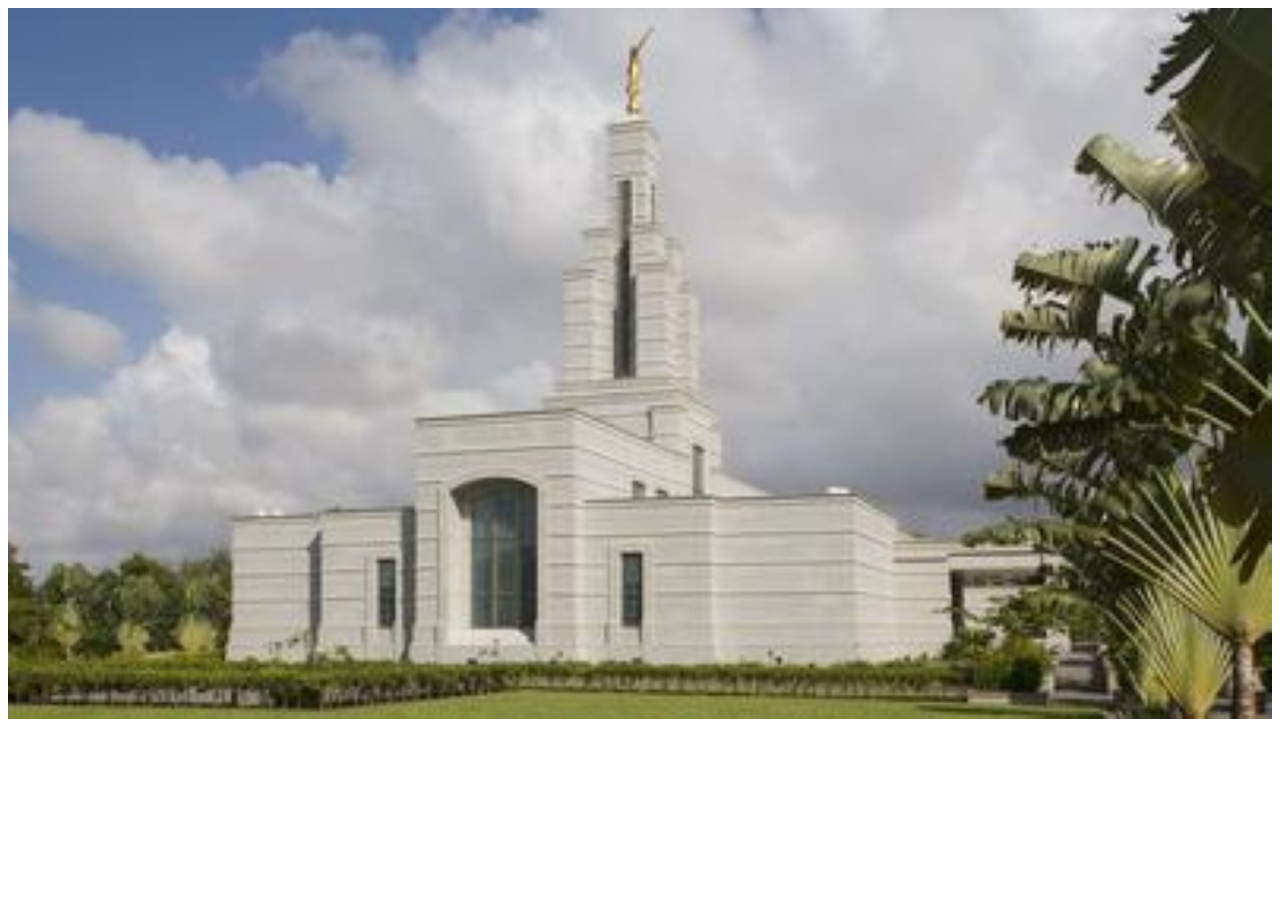
<file: week03/responsive-images.html>
<!DOCTYPE html>
<html lang="en">
<head>
    <meta charset="UTF-8">
    <meta name="viewport" content="width=device-width, initial-scale=1.0">
    <title>Responsive images</title>
    <link rel="stylesheet" href="styles/responsive-images.css">
</head>
<body>
    <header>

    </header>
    <main>
        <div class="hero">
            <picture>
                <source srcset="images/temple-large.jpg" media="(min-width:1000px)">
                <source srcset="images/temple-medium.webp" media="(min-width: 500px)">
                <img src="images/temple-small1.webp" alt="Ghana Temple" width="500" height="250">
            </picture>
        </div>

    </main>
    <footer>

    </footer>    
</body>
</html>
</file>
<file: styles/base.css>
:root{
    --heading-font:spicy rice,Merriweather,san serif;
    --heading-background: #0c0351;
    --heading-color:#fff;
    
}
header,footer{
    background-color: var(--heading-background);
}
h1{
    font-family: var(--heading-font);
    font-weight: 100;
    text-align: center;
    color: var(--heading-color);
}
h3{
    font-family: "Roboto Flex", sans-serif;
    color: var(--heading-color);
    font-weight: 100;
    text-align: center;
}
h4{color:gold;
text-align: center;}

nav ul{ 
    list-style-type: none;
    display: flex;
}
nav li{
flex: 1 1 auto;
background-color: #333;

    
}
nav a{
    color:var(--heading-color);
    text-decoration: none;
    font-family:"Roboto Flex", sans-serif;
}
nav a:hover{
    color:gold;
    text-decoration: overline;
    font-family:"Roboto Flex", sans-serif;
}
main{display: grid;
    width: 80%;
    grid-template-columns: 1fr 1fr;
    grid-gap: 20px;
    max-width: 1200px;
    margin: 40px auto;
}
.card{
    background-color: #f7f7f7;
    padding: 20px;
    border: 1px solid #ddd;
    object-fit: cover;
    border-radius: 10px 10px 0 0;
    box-shadow: 0 0 10px rgba(0, 0, 0, 0.1)
}
.card article{
    max-width: 850px;
    display: flex;
    
}
.card article img{
    margin:10px;
    width: 250px;
    height: 150px;
    display: block;
}
.card h2{ 
    background-color: #0c0351;
    color: var(--heading-color);
    text-align: center;
    height: 50px;
    
}
.country{
    margin: 2px;
    border-top: 1px solid #000;
    
}
.country figure img{
    width: 150px;
    height: 150px;
}
</file>
<file: final_project/styles/project.css>
@media (max-width: 768px) {
  * {
    margin: 0;
    padding: 0;
    box-sizing: border-box;
  }
  body {
    font-family: Arial, sans-serif;
    line-height: 1.5;
    color: #333;
  }
  .navbar, footer {
    display: flex;
    justify-content: space-between;
    align-items: center;
    padding: 1rem 2rem;
    background: #0066cc;
    color: #fff;
    position: relative;
  }
  .navbar, .logo {
    font-size: 1.5rem;
    text-decoration: none;
    color: #fff;
  }
  .container, .hero {
    width: 90%;
    max-width: 1000px;
    margin: 2rem auto;
  }
  .btn {
    background: #000;
    color: #fff;
    padding: 0.75rem 1.5rem;
    text-decoration: none;
    border-radius: 4px;
    display: inline-block;
    text-align: center;
  }
  .btn:hover{
    background:#333 ;
  }
  #menu {
    display: block;
    top: 1rem;
    right: 1rem;
    padding: 0.5rem 0.75rem;
    background: none;
    border: none;
    font-size: 2rem;
    font-weight: 700;
    color: #fff;
    cursor: pointer;
  }

  #menu::before {
	  content: "≡";
    display: inline-block;
    font-size: 2rem;

  }

  #menu.open::before {
    content: "X"; 
    display: inline-block;
    font-size: 2rem;

  }
  .nav-links li {
    display: none;
  }

  .nav-links.open li {
    display: block;
  }

  .nav-links a {
    display: block;
    color: #fff;  
    text-align: left;
    padding: 1rem;
    text-decoration: none;
    font-size: larger;
    font-weight: 700;
    transition: 0.5s;
  }

  .nav-links a:hover {
    text-decoration: overline;
    background-color: #eee;
    color: #000;
  }
  .nav-links{
    display: none;
  }
  .nav-links.open {
    display: flex;
    flex-direction: column;
    position: fixed;
    background: rgb(68, 69, 70);
    
    align-items: flex-start;
    top: 4rem;
    right: 0;
    width: 250px;
    border-radius: 5px;
    font-size: medium;
    box-shadow: -2px 0 10px rgba(0, 0, 0, 0.3);

    
    
  }
  h1,h2{
    text-align: center;
  }
  .cards {
    display: grid;
    grid-template-columns: repeat(auto-fit, minmax(220px, 1fr));
    gap: 1.5rem;
    }
  .card {
    background: #f9f9f9;
    padding: 1rem;
    border-radius: 6px;
    text-align: center;
}
  .card img {
    width: 100%;
    height: 140px;
    object-fit: cover;
    border-radius: 4px;
  }
  .filters {
    display: flex;
    justify-content: center;
    gap: 1rem;
    margin-bottom: 1.5rem;
  }
  .filters button {
    padding: 0.5rem 1rem;
    border: 1px solid #0066cc;
    background: #fff;
    color: #0066cc;
    border-radius: 4px;
    cursor: pointer;
  }
  .filters button:hover {
    background: #0066cc;
    color: #fff;
  }
  .contact-form {
    display: grid;
    gap: 1rem;
  }
  input[type="text"],
  input[type="email"] {
    height: 35px;
    padding: 0.5rem;
    border: 1px solid #ccc;
    border-radius: 4px;
  }
  textarea {
    padding: 0.5rem;
    border: 1px solid #ccc;
    border-radius: 4px;
  }
  .contact-form button {
    background: #0066cc;
    color: #fff;
    border: none;
    padding: 0.75rem 1.5rem;
    border-radius: 4px;
    cursor: pointer;
  }
  .contact-form button:hover {
    background: #004c99;
  }
}
</file>
<file: final_project/styles/project-large.css>
@media (min-width:769px) {
  
  * {
    margin: 0;
    padding: 0;
    box-sizing: border-box;
  }
  body {
    font-family: Arial, sans-serif;
    line-height: 1.5;
    color: #333;
  }
  .container {
    padding-top: 5%;
    width: 90%;
    max-width: 1000px;
    margin: 2rem auto;
  }


  .navbar {
    display: flex;
    justify-content: space-between;
    align-items: center;
    padding: 1rem 2rem;
    background: #0066cc;
    color: #fff;
    position: relative;
  }
  .navbar, .logo {
    font-size: 1.5rem;
    text-decoration: none;
    color: #fff;
  }
  .nav-links {
    list-style: none;
    display: flex;
    justify-content: end;
  }

  .nav-links a {
    text-decoration: none;
    color: #fff;
    padding: 0.5rem;
  }
  .nav-links a:hover {
    background: rgba(255, 255, 255, 0.2);
    border-radius: 4px;
  }

  .nav-toggle {
    display: none;
  }

  .hero {
    position: relative;
    text-align: center;
    color: #fff;
  }
  .hero img {
    width: 250px;
    height: 250px;
    display: block;
    z-index: -1;
  }
  .hero-text {
    color: #333;
    position: absolute;
    top: 80%;
    left: 50%;
    transform: translate(-50%, -50%);
  }
  .hero-text h1 {
    font-size: 2.5rem;
    margin-bottom: 1rem;
  }
  .hero-text p {
    font-size: 1.1rem;
    margin-bottom: 1.5rem;
  }
  .btn {
    background: #000;
    color: #fff;
    padding: 0.75rem 1.5rem;
    text-decoration: none;
    border-radius: 4px;
    display: inline-block;
    text-align: left;
  }
  .btn a {
    text-align: left;
  }
  .btn:hover {
    background: #333;
  }

  h2 {
    margin-bottom: 1rem;
    text-align: center;
  }
  .cards {
    display: grid;
    grid-template-columns: repeat(auto-fit, minmax(220px, 1fr));
    gap: 1.5rem;
  }
  .card {
    background: #f9f9f9;
    padding: 1rem;
    border-radius: 6px;
    text-align: center;
  }
  .card img {
    width: 100%;
    height: 140px;
    object-fit: cover;
    border-radius: 4px;
  }
  .card h3 {
    margin-top: 0.75rem;
  }

  /* Filters */
  .filters {
    display: flex;
    justify-content: center;
    gap: 1rem;
    margin-bottom: 1.5rem;
  }
  .filters button {
    padding: 0.5rem 1rem;
    border: 1px solid #0066cc;
    background: #fff;
    color: #0066cc;
    border-radius: 4px;
    cursor: pointer;
  }
  .filters button:hover {
    background: #0066cc;
    color: #fff;
  }

  /* Contact Form */
  .contact-form {
    display: grid;
    gap: 1rem;
  }
  input[type="text"],
  input[type="email"] {
    height: 35px;
    padding: 0.5rem;
    border: 1px solid #ccc;
    border-radius: 4px;
  }
  textarea {
    padding: 0.5rem;
    border: 1px solid #ccc;
    border-radius: 4px;
  }
  .contact-form button {
    background: #0066cc;
    color: #fff;
    border: none;
    padding: 0.75rem 1.5rem;
    border-radius: 4px;
    cursor: pointer;
  }
  .contact-form button:hover {
    background: #004c99;
  }

  footer {
    color: #fff;
    background: #0066cc;
    text-align: center;
    padding: 1rem;
    font-size: 0.9rem;
  }
}
</file>
<file: styles/form.css>
body {
  font-family: "Roboto", sans-serif;
  background-color: #f4f4f4;
  color: #333;
  
}

form {
  max-width: 500px;
  margin: auto;
  background: rgb(201, 199, 199);
  padding: 10px;
  border-radius: 20px;
}
fieldset{
    text-decoration: solid;
    border: none;
    padding: 10px;
    font-size: smaller;
}

input[type="date"],input[type="text"],select{
    width: 300px;
    height: 25px;
}
header,footer{
    background-color: rgb(72, 73, 74);
    color: #f4f4f4;
    text-align: center;
    max-width: 510px;
    margin: auto;
    border-radius: 20px;
    padding: 10px;
}
.container{
    align-items: center;
}
input[type="radio"] {
	display: none;
	position: relative;
	caret-color: rgba(0, 0, 0, 0);
}
input[type=checkbox] {
	margin-left: 10px;
    width: 25px;
	height: 25px;
}

.stars {
	display: flex;
	flex-direction: row-reverse;
	justify-content: left;
}

.stars > label {
	color: gold;
	width: 30px;
	height: 30px;
	font-size: 2rem;
	margin-left: 5px;
	display: flex;
	align-items: center;
	caret-color: rgba(0, 0, 0, 0); /* remove blinking cursor*/
}

.stars > label:hover {
	color: #000;
}

.stars > label::before {
	content: "\2606";
}

.stars input:checked ~ label::before {
	content: "\2605";
}
</file>
<file: styles/temples.css>
* {
	margin: 0;
	padding: 0;
	box-sizing: border-box;
}

body {
	font-family: "Sansita", sans-serif;
}

header,footer {
	background-color: hsl(244, 16%, 81%);
	display: grid;
	grid-gap: 1rem;
	padding: 20px;
	border: 1px solid rgba(0, 0, 0, 0.1);
	box-shadow: 0 0 30px #333;
}


h1 {
	font-size: 2rem;
}
#menu{
	display: block;
	font-size: 2rem;
	font-weight: 700;
	text-decoration: none;
	padding: 0.5rem 0.75rem;
	background-color: #eee;
	color: #000;
}
#menu::before {
	content: "≡";
}
.active::before{
	content:'💡';
}

nav {
	background-color: #0f354f;
}

.navigation {
	list-style: none;
	margin: 0 auto;
	max-width: 760px;
}
.navigation li {
	display: none;
}


.navigation a {
	display: block;
	color: #fff;
	text-align: left;
	padding: 1rem;
	text-decoration: none;
	font-size: larger;
	font-weight: 700;
	transition: 0.5s;
}

.navigation a:hover{
	text-decoration: overline ;
	background-color: #eee;
	color: #000;
}
main h2{
    order: 1;
	margin: 0 auto;
	margin-bottom: 50px;
}
div {
    margin: 1rem auto;
    max-width: 500px; 
    padding: .5rem;
}
img {
     width: 250px;
      height: 250px;
       margin: .5rem;
    }
figcaption {
    font-size: smaller;
    text-align: center;
}
footer{
	text-align: center;
}


.show li {
	display: block;
}
#menu.show::before {
	content: "X";
}
</file>
<file: styles/temples-large.css>
/* Larger Views ******************************/
@media (min-width: 740px) {
	header {
		display: flex;
		align-items: center;
		justify-content: space-between;
	}
	nav{
		background-color: #0f354f;
	}
	.navigation {
		display: flex;
	
	}
	.navigation a {

		text-align: center;
	
	}
	.navigation li{
		display: block;
		flex: 1 1 100%;
	}
	#menu{
		display: none;
	}
    main {
		display: flex;
        max-width: 800px;
    }
	div{
		display: grid;
		grid-template-columns: 1fr 1fr 1fr 1fr;
	}
    
    
}
</file>
<file: project/styles/siteplan.css>
body {
  font-family: 'Roboto', sans-serif;
  background-color: #fdfdfd;
  color: #333;
  padding: 20px;
}

h1, h2 {
  font-family: 'Montserrat', sans-serif;
  color: #2c3e50;
}

.color-box {
  display: inline-block;
  width: 20px;
  height: 20px;
  border: 1px solid #ccc;
  vertical-align: middle;
  margin-left: 10px;
}

.primary {
  background-color: #0077b6; 
}

.secondary {
  background-color: #90e0ef; 
}
.wireframe img{
    width: 50px;
}
</file>
<file: week02/styles/bom.css>
* {
	margin: 0;
	padding: 0;
}

body {
	height: 100vh;
	display: flex;
	flex-direction: column;
	align-items: center;
	justify-content: center;
	font-family: Acme, Arial, sans-serif;
}

h1 {
	font-size: 1.5rem;
}

main {
	margin: 1rem auto;
	border: 1px solid rgb(0 0 0 / 0.1);
	padding: 1rem;
	background-color: #ddd;
	display: flex;
	flex-direction: column;
}

input,
button {
	padding: 0.5rem;
}

button {
	margin: 0.5rem;
}

.delete {
	width: fit-content;
}

.input {
	display: flex;
	gap: 1rem;
}

.list {
	padding: 0.5rem;
}

ul {
	margin: 1rem;
	list-style: none;
}

li {
	display: flex;
	align-items: center;
	justify-content: space-between;
}

@media only screen and (min-width: 32.5em) {
	h1 {
		font-size: 2rem;
	}

	main {
		width: 320px;
	}
}
</file>
<file: week02/styles/media-query.css>
body{
    font-family: Roboto,sans-serif;
}
header,main,footer{
    max-width: 640px;
    margin: 1rem auto;
    padding: 10px;
    border: 1px solid #333;
    background-color: rgba(22, 22, 174, 0.559);
}
main{
    display: grid;
    grid-template-columns: 1fr;
    grid-gap: 1rem;
}
section{
    padding: 1rem;
    background-color: #fff;
}
</file>
<file: week02/styles/media-query-large.css>
@media screen and (min-width:500px){
    header{
        background-color: black;
        color: #fff;
    }
    main{
        grid-template-columns: 1fr 1fr;
    }
}
</file>
<file: week03/styles/design.css>
body {
	font-family: Roboto, helvetica, sans-serif;
}

header,
main,
footer {
	max-width: 760px;
	margin: 0 auto;
}

.banner{
	padding: 1rem;
	background-color: beige;
    word-break: break-word;
    font-weight: 700;
    border: 1px solid black;
    text-align: center;
}

h1 {
	border-bottom: 1px solid rgba(0, 0, 0, 0.1);
}

main {
	display: grid;
    grid-template-columns: 1fr 200px;
    grid-gap: 0.5rem;
}

h2 {
    grid-column: 1/3;
	color: navy;
	text-align: left;
}

article p {
	text-align: justify;
}

.callout {
    padding: 10px;
	color: #777;
	background-color: #5fe7f4b7;
}

footer {
	margin-top: 1rem;
	border-top: 1px solid rgba(0, 0, 0, 0.1);
	font-size: smaller;
	text-align: right;
}
</file>
<file: week03/styles/responsive-images.css>
.hero img{
    width: 100%;
    height: 100%;
    object-fit: cover;
}
</file>
